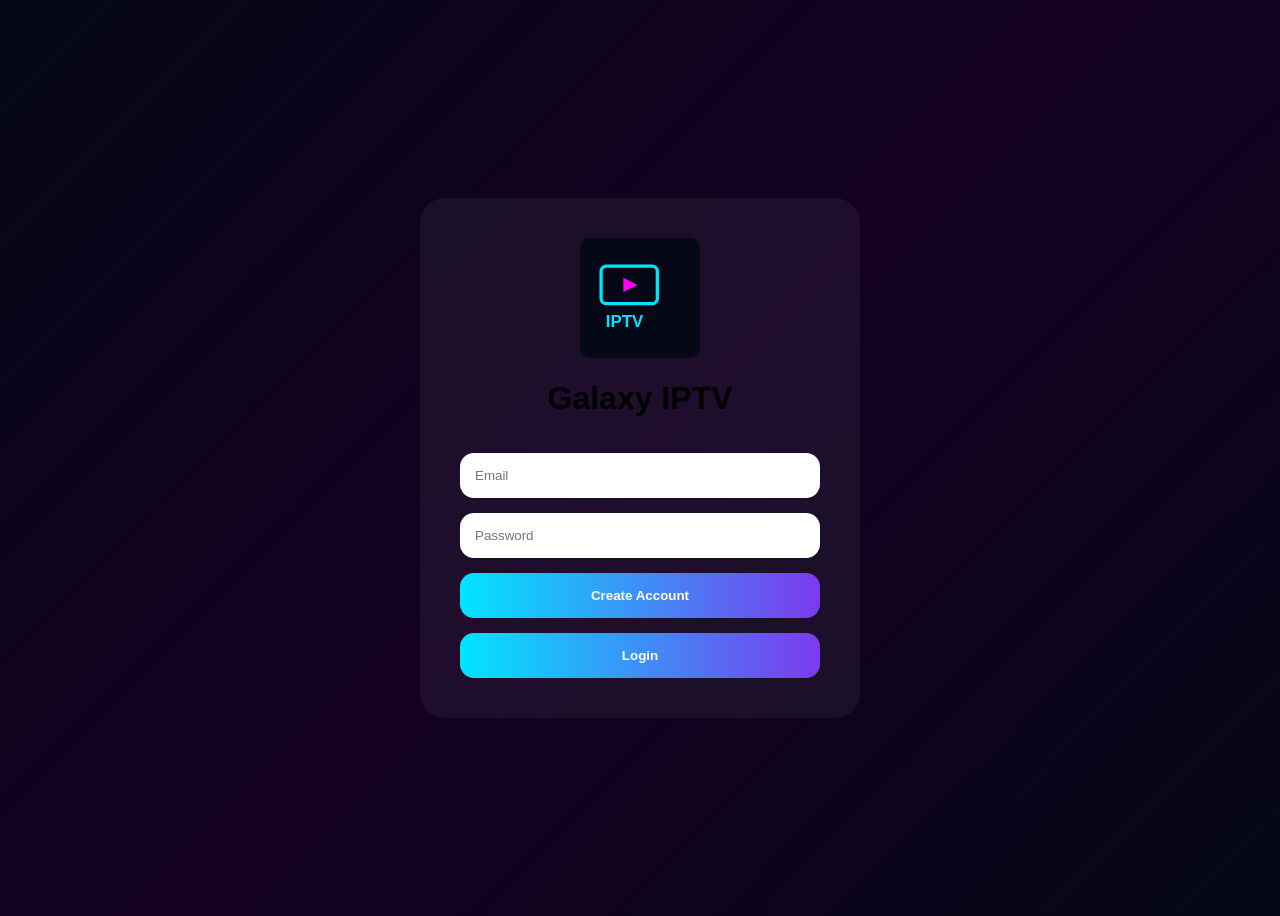
<file: login.html>
<html><head><link rel='stylesheet' href='login.css'></head><body><div class='box'><img src='logo.svg'><h1>Galaxy IPTV</h1><input placeholder='Email'><input placeholder='Password'><button>Create Account</button><button>Login</button></div><script src='login.js'></script></body></html>
</file>
<file: login.css>
body{background:linear-gradient(135deg,#050816,#140022,#050816);display:flex;justify-content:center;align-items:center;height:100vh;font-family:Arial}.box{background:rgba(255,255,255,0.05);padding:40px;border-radius:25px;width:360px;text-align:center}.box img{width:120px}input,button{width:100%;padding:15px;margin-top:15px;border:none;border-radius:14px}button{background:linear-gradient(to right,#00e5ff,#7c3aed);color:white;font-weight:bold}
</file>
